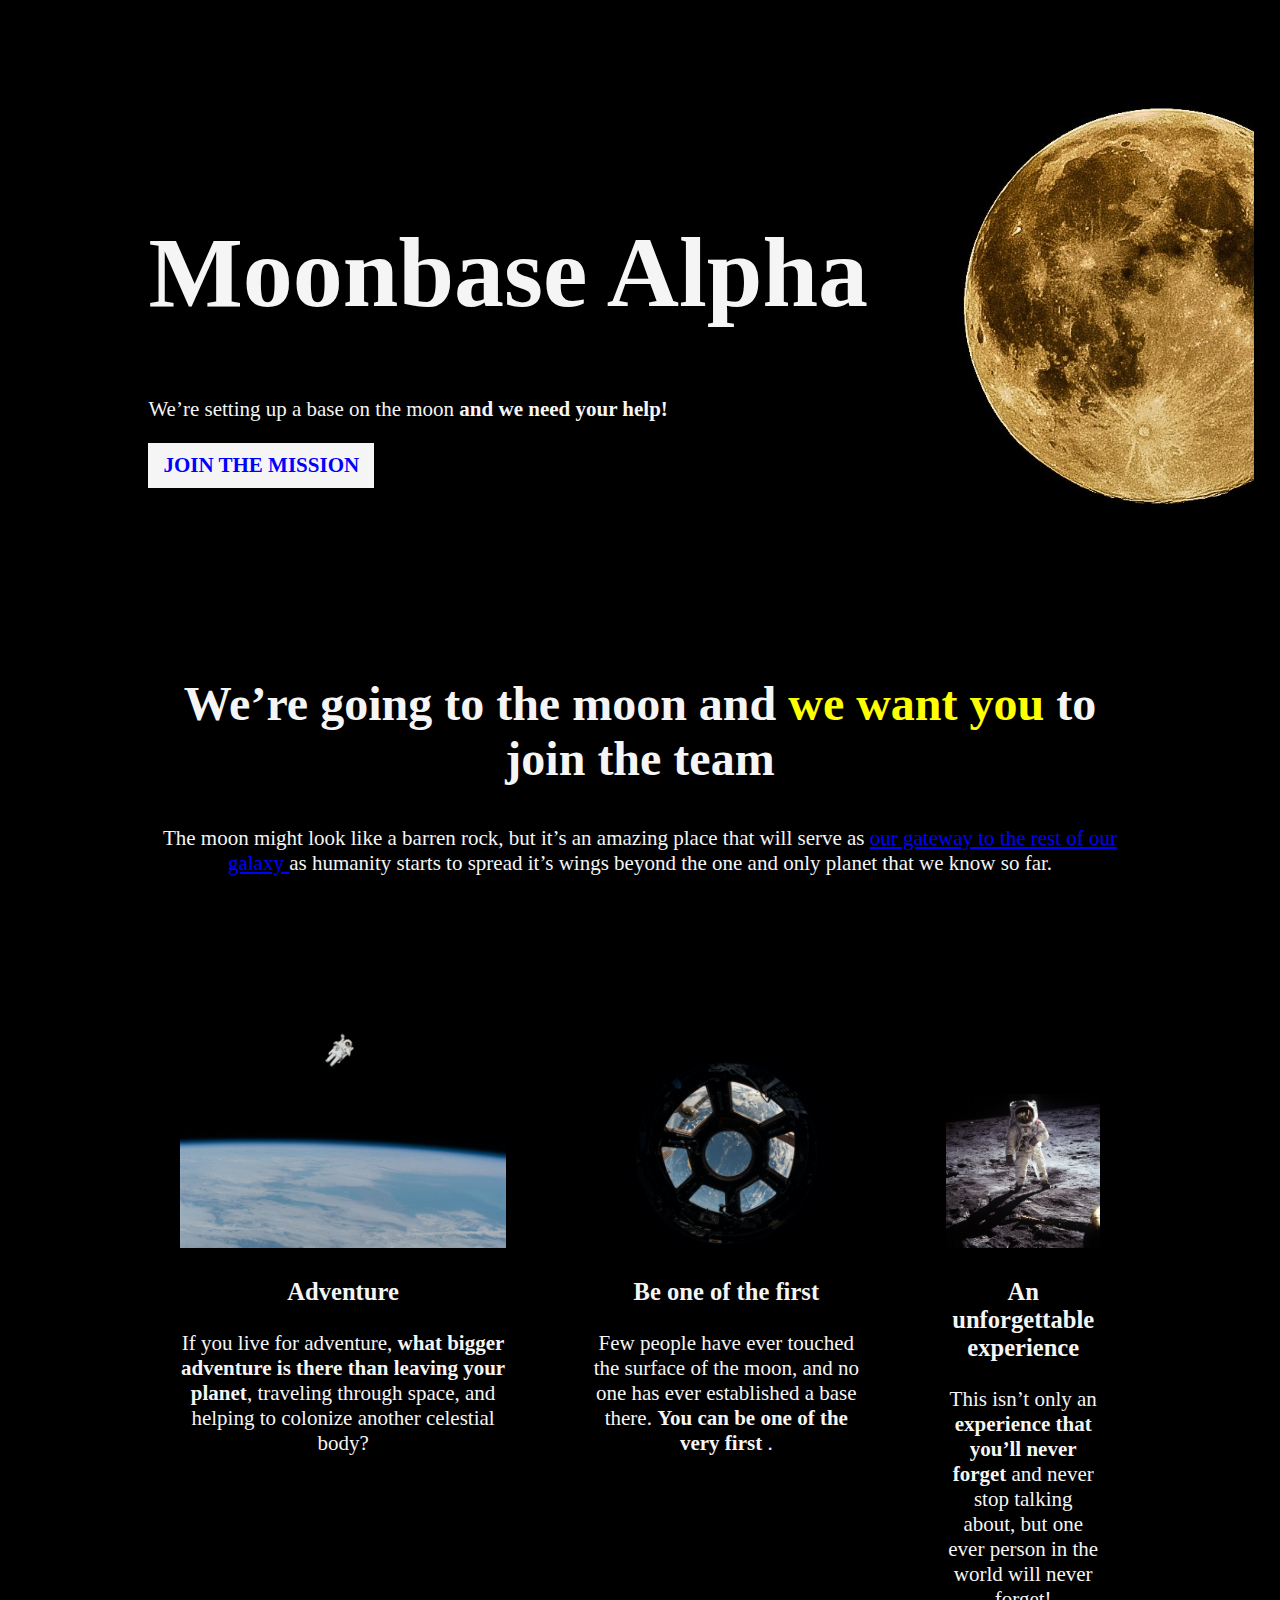
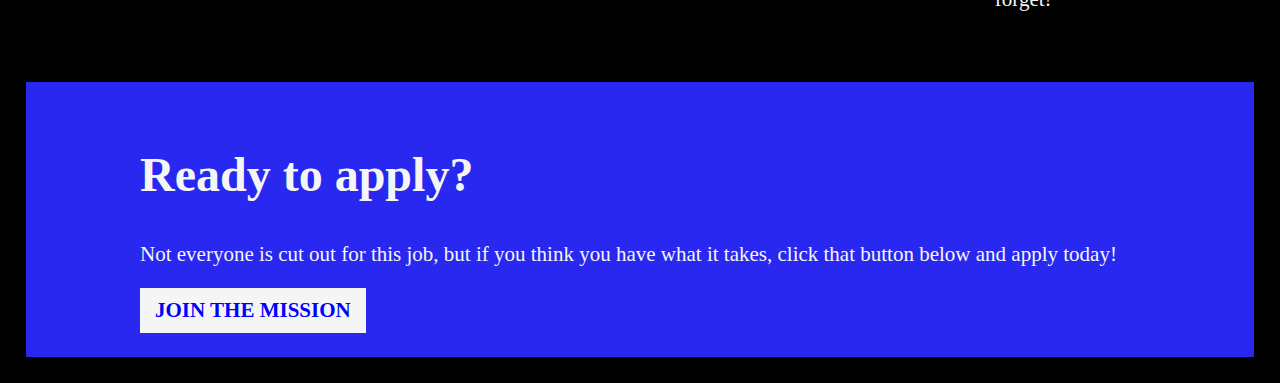
<file: index.html>
<!DOCTYPE html>
<html lang="en">
<head>
  <meta charset="UTF-8">
  <meta http-equiv="X-UA-Compatible" content="IE=edge">
  <meta name="viewport" content="width=device-width, initial-scale=1.0">
  <title>Moonbase Alpha</title>
  <link href="main.css" rel="stylesheet">
</head>
  <header>
    <header class="hero">
      <div class="container">
          <h1>Moonbase Alpha</h1>
          <p>We’re setting up a base on the moon <strong>and we need your help!</strong></p>
          <a href="mission.html" class="btn">join the mission</a>
      </div>
    </header>
  
    <section class="text-center">
        <div class="container">
      <h2>We’re going to the moon and <span class="text-accent">we want you</span> to join the team</h2>
      <p>The moon might look like a barren rock, but it’s an amazing place that will serve as <a href="#">
          our gateway to the rest of our galaxy
        </a> as humanity starts to spread it’s wings beyond the one and only planet that we know so far.</p>
  
      <div class="columns">
        <div class="col">
            <img src="img/astronautfloatinginspace.jpg" alt='Astronaut floating in space'>
          <h3>Adventure</h3>
          <p>If you live for adventure, <strong>what bigger adventure is there than leaving your planet</strong>,
            traveling through
            space, and helping to colonize another celestial body?</p>
        </div>
        <div class="col">
                      <img src="img/insidespacecapsule.jpg" alt='View from inside space capsule looking back at earth'>
  
            <h3>Be one of the first</h3>
          <p>Few people have ever touched the surface of the moon, and no one has ever established a base there. <strong>
              You can
              be one of the very first
            </strong>.</p>
        </div>
        <div class="col">
                      <img src="img/astronautstandingonmoon.jpg" alt='astronaught standing on the moon'>
  
            <h3>An unforgettable experience</h3>
          <p>This isn’t only an <strong>experience that you’ll never forget</strong> and never stop talking about, but one
            ever person in
            the world will never forget!</p>
        </div>
      </div>
      </div>
    </section>
  
    <section class="accent-bg">
        <div class="container">
      <h2>Ready to apply?</h2>
      <p>Not everyone is cut out for this job, but if you think you have what it takes, click that button below and apply
        today!</p>
      <a href="mission.html" class="btn">join the mission</a>
      </div>
    </section> 
</body>
</html>
</file>
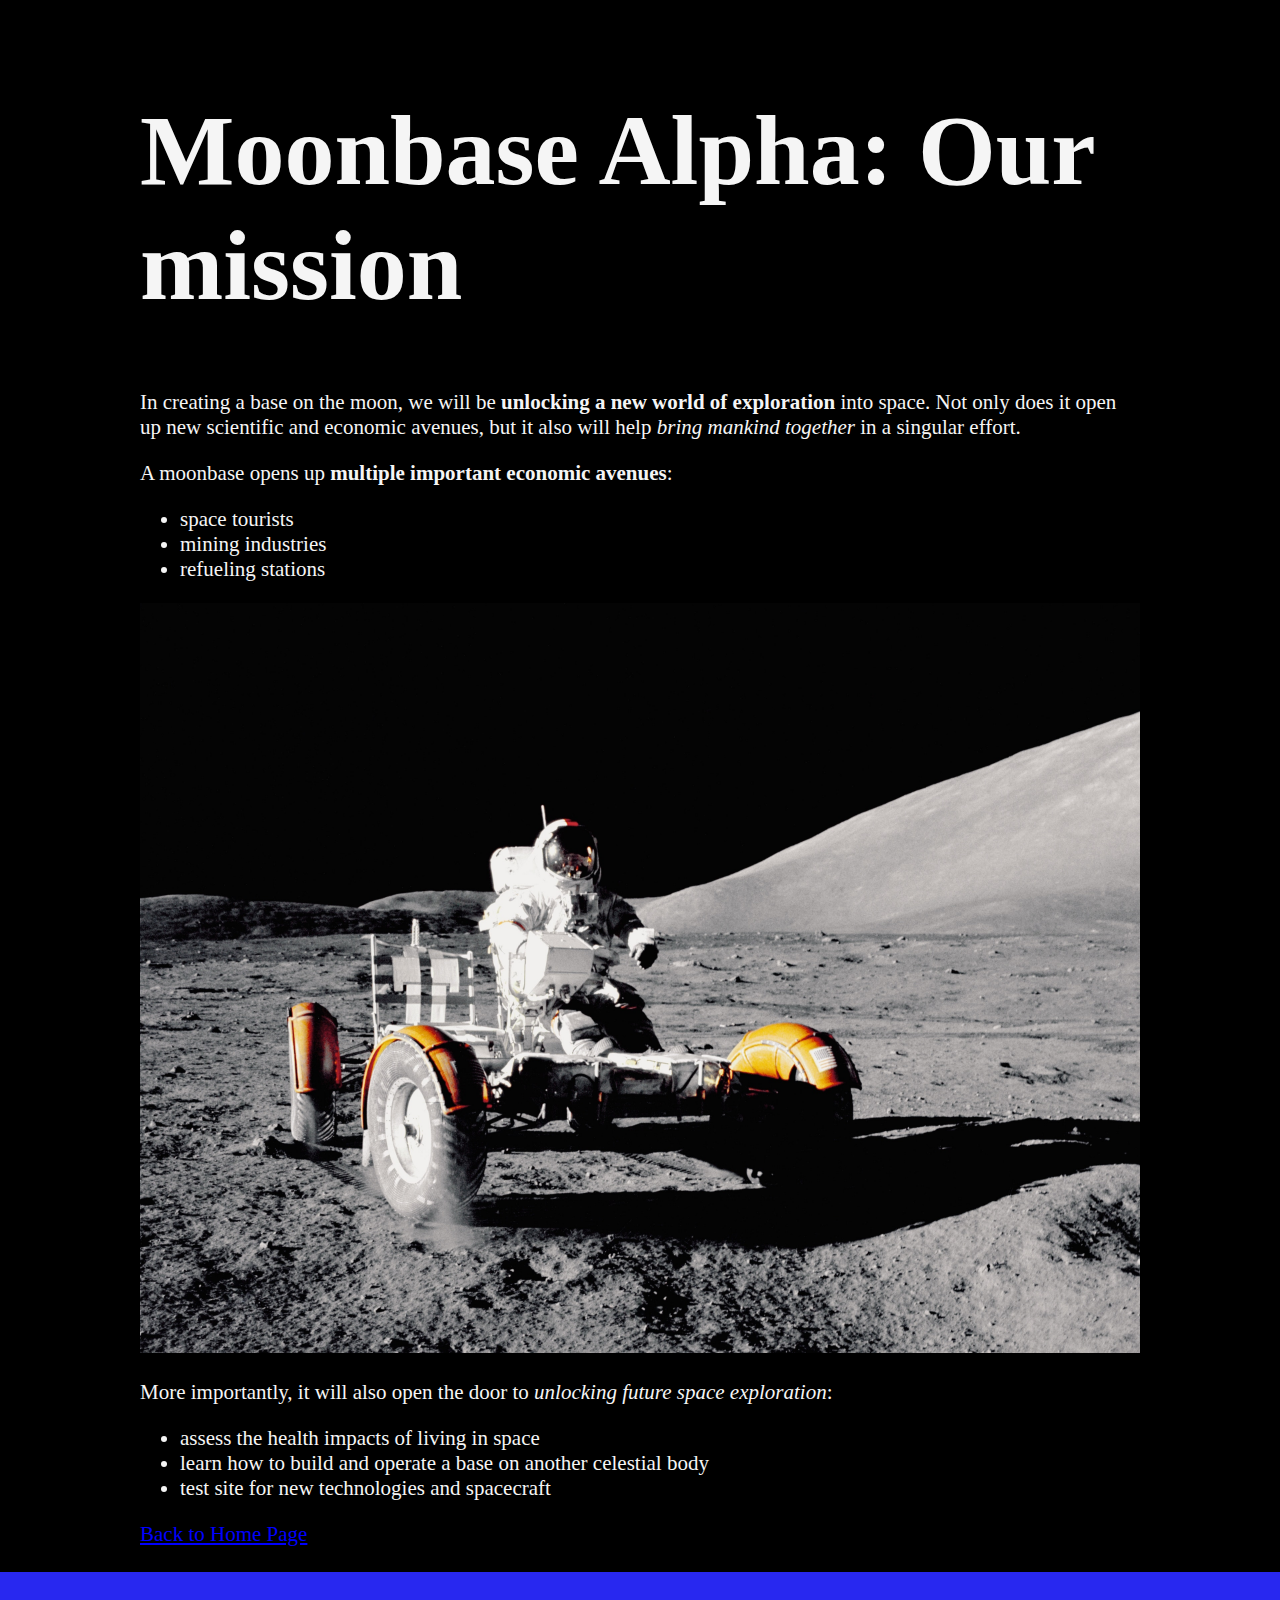
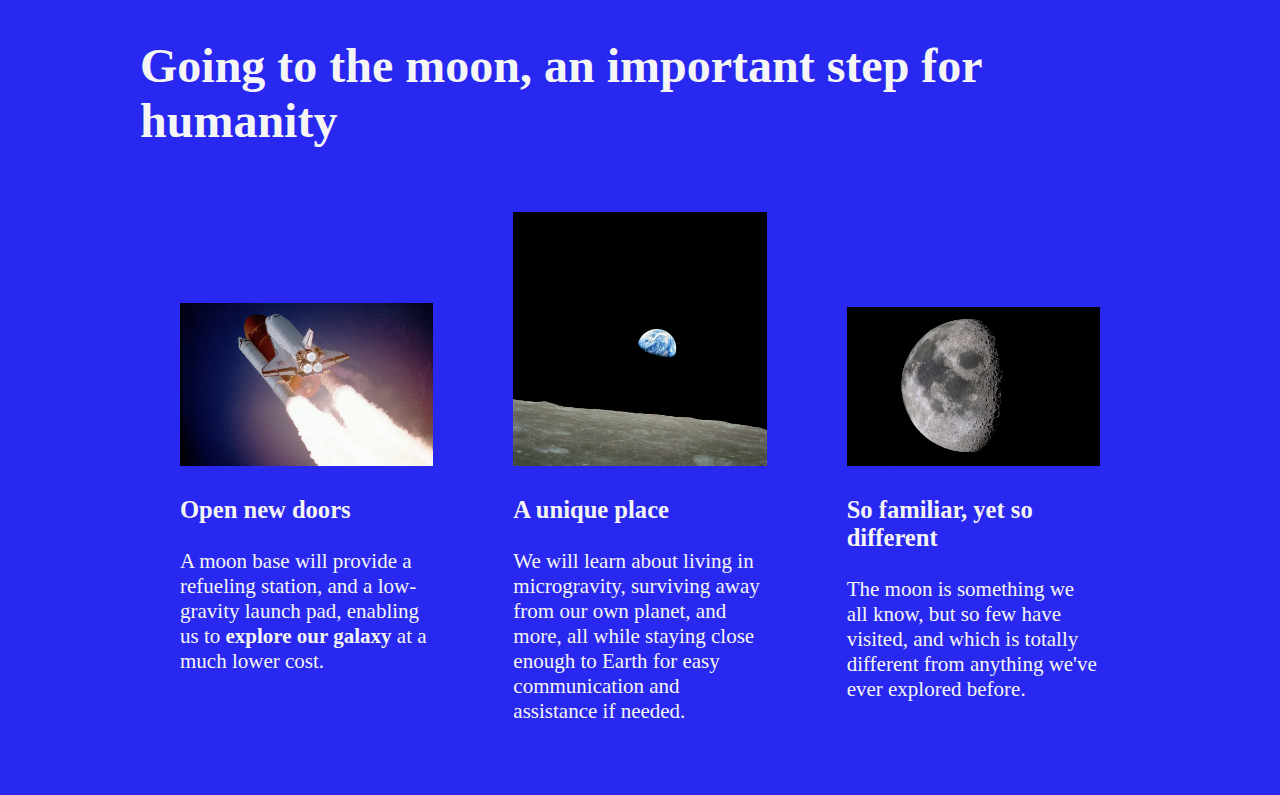
<file: mission.html>
<!DOCTYPE html>
<html lang="en">
<head>
  <meta charset="UTF-8">
  <meta http-equiv="X-UA-Compatible" content="IE=edge">
  <meta name="viewport" content="width=device-width, initial-scale=1.0">
  <title>Moonbase Alpha</title>
  <link href="main.css" rel="stylesheet">
</head>
<body>
  <header>
  <div class="container">
    <h1>Moonbase Alpha: Our mission</h1>
    <p>In creating a base on the moon, we will be <strong>unlocking a new world of exploration</strong> into space. Not only does it open up new scientific and economic avenues, but it also will help <em>bring mankind together</em> in a singular effort.</p>
    <p>A moonbase opens up <strong>multiple important economic avenues</strong>:</p>
      <ul>
        <li>space tourists</li>
        <li>mining industries</li>
        <li>refueling stations</li>
      </ul>
      <img src="img/astronautonlunarrover.jpg" alt="Astronaut on lunar rover">
      <p>More importantly, it will also open the door to <em>unlocking future space exploration</em>:</p>
      <ul>
        <li>assess the health impacts of living in space</li>
        <li>learn how to build and operate a base on another celestial body</li>
        <li>test site for new technologies and spacecraft</li>
        </ul>
        <a href="index.html">Back to Home Page</a>
      </div>
      </header>
      <section class="accent-bg">
        <div class="container">
          <h2>Going to the moon, an important step for humanity</h2>
        <div class="columns">
          <div class="col">
            <img src="img/space-shuttle-992_1920.jpg" alt="Space shuttle">
            
        <h3>Open new doors</h3>
        <p>A moon base will provide a refueling station, and a low-gravity launch pad, enabling us to <strong>explore our galaxy</strong> at a much lower cost.</p>
        </div>
        <div class="col">
          <img src="img/earth-11014_1920.jpg" alt="View of Earth from Moon's surface">
        <h3>A unique place</h3>
        <p>We will learn about living in microgravity, surviving away from our own planet, and more, all while staying close enough to Earth for easy communication and assistance if needed.</p>
        </div>
        <div class="col">
          <img src="img/moon-1370052_1920.jpg" alt="The Moon">
        <h3>So familiar, yet so different</h3>
        <p>The moon is something we all know, but so few have visited, and which is totally different from anything we've ever explored before.</p>
        </div>
        </div>
      </section>
</body>
</html>
</file>
<file: main.css>
* {
  box-sizing: border-box;
}

html, body {
  margin: 0;
  padding: 0;
}

img {
  max-width: 100%;
}

body {
  font-family: Cochin, Georgia, serif;
  color: whitesmoke;
  background: black;
  font-size: 21px;
}

h1, h2, h3 {
  font-weight: 900;
}

h1 {
  font-size: 100px;
}

h2 {
  font-size: 48px;
}

a {
  color: blue;
}

a:hover{
  cursor: hand;
  color: rgb(101, 101, 226);
}

.btn {
  display: inline-block;
  text-decoration: none;
  text-transform: uppercase;
  font-weight: 700;
  background: whitesmoke;
  padding: 10px 15px;
}

.btn:hover {
  color: rgb(3, 3, 43);
}

.hero {
  text-align: left;
  background-image: url("img/moon2.jpg");
  background-size: cover;
  padding: 10%;
}

header, section {
  padding: 2%;
}

.accent-bg {
  background: rgb(40, 40, 240);
}

.accent-bg .btn:hover {
  background:rgb(23, 190, 231);
  color: black;
}

.text-accent {
  color: yellow;
}

.container {
  width: 1000px;
  margin-left: auto;
  margin-right: auto;
}

.text-center {
  text-align: center;
}

.columns {
  display: flex;
  align-items: baseline;
}

.col {
  margin: 5px 20px;
  padding: 20px;
}
</file>
